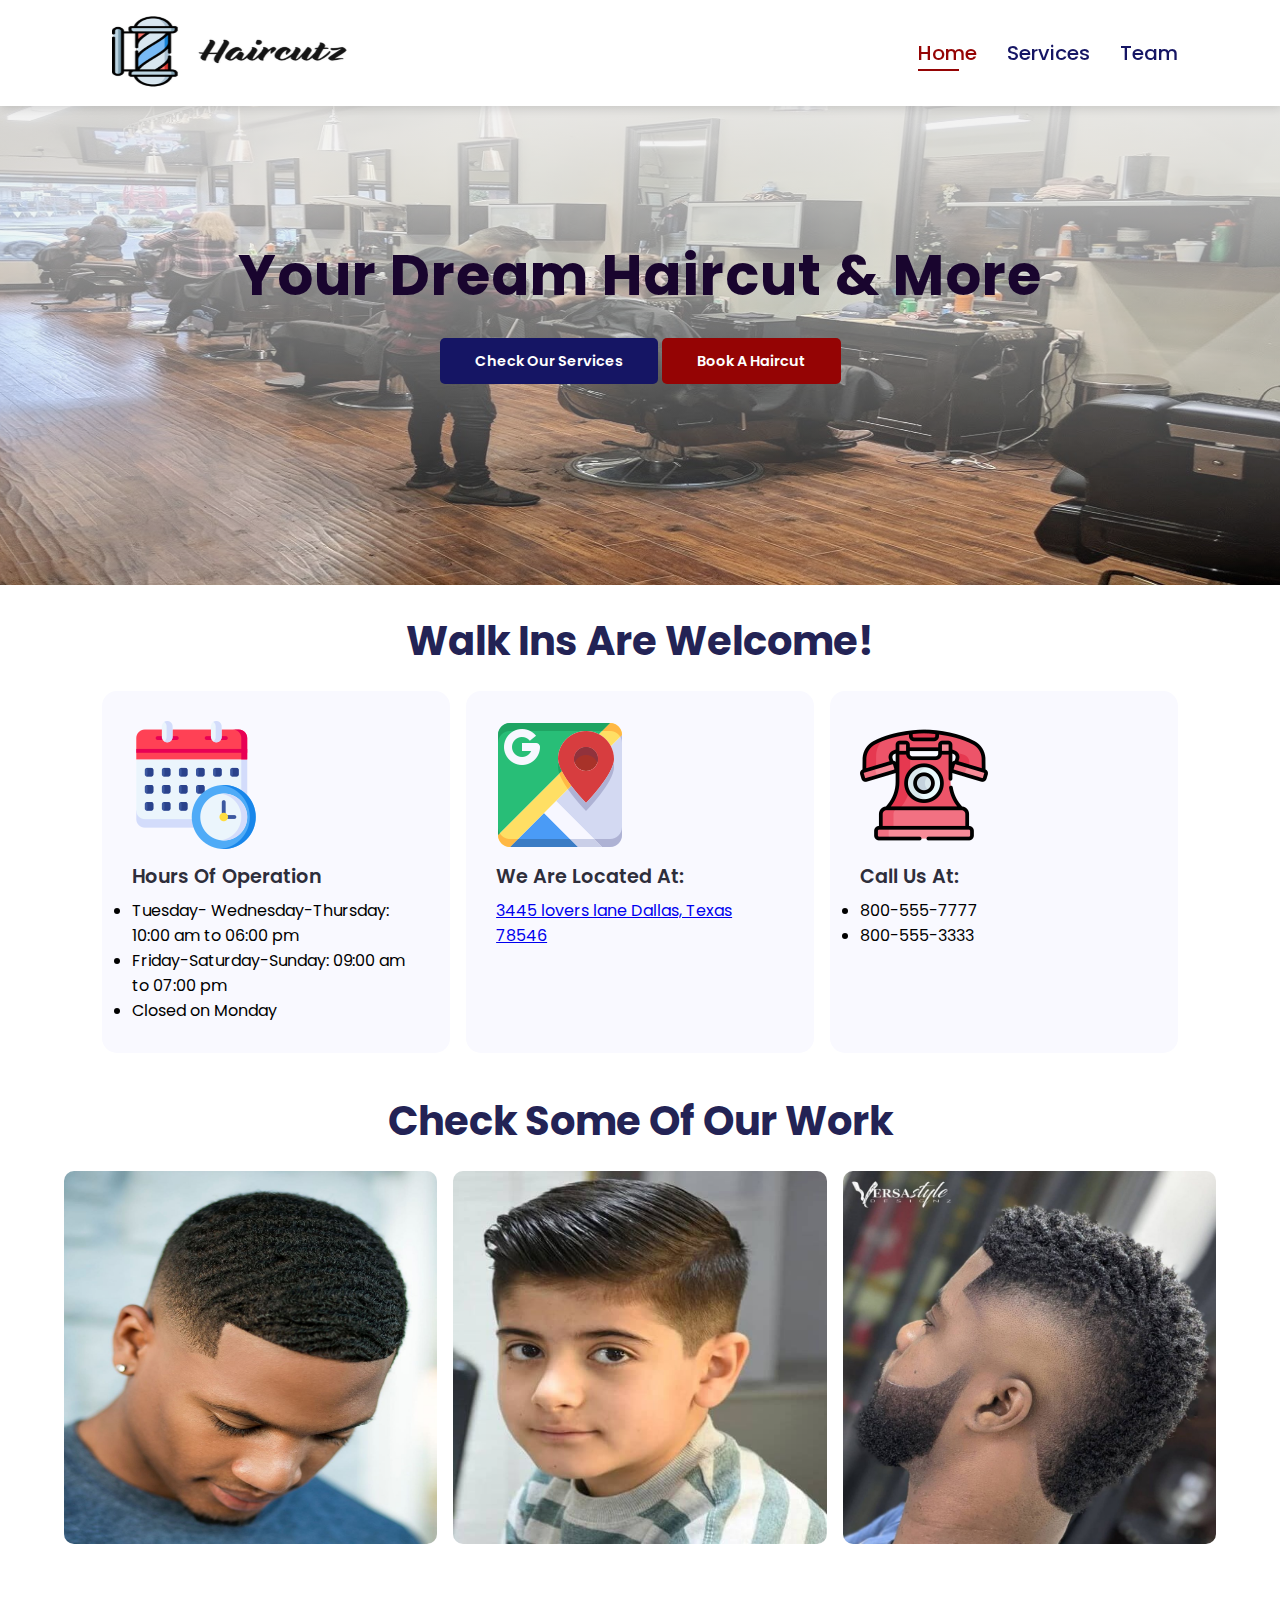
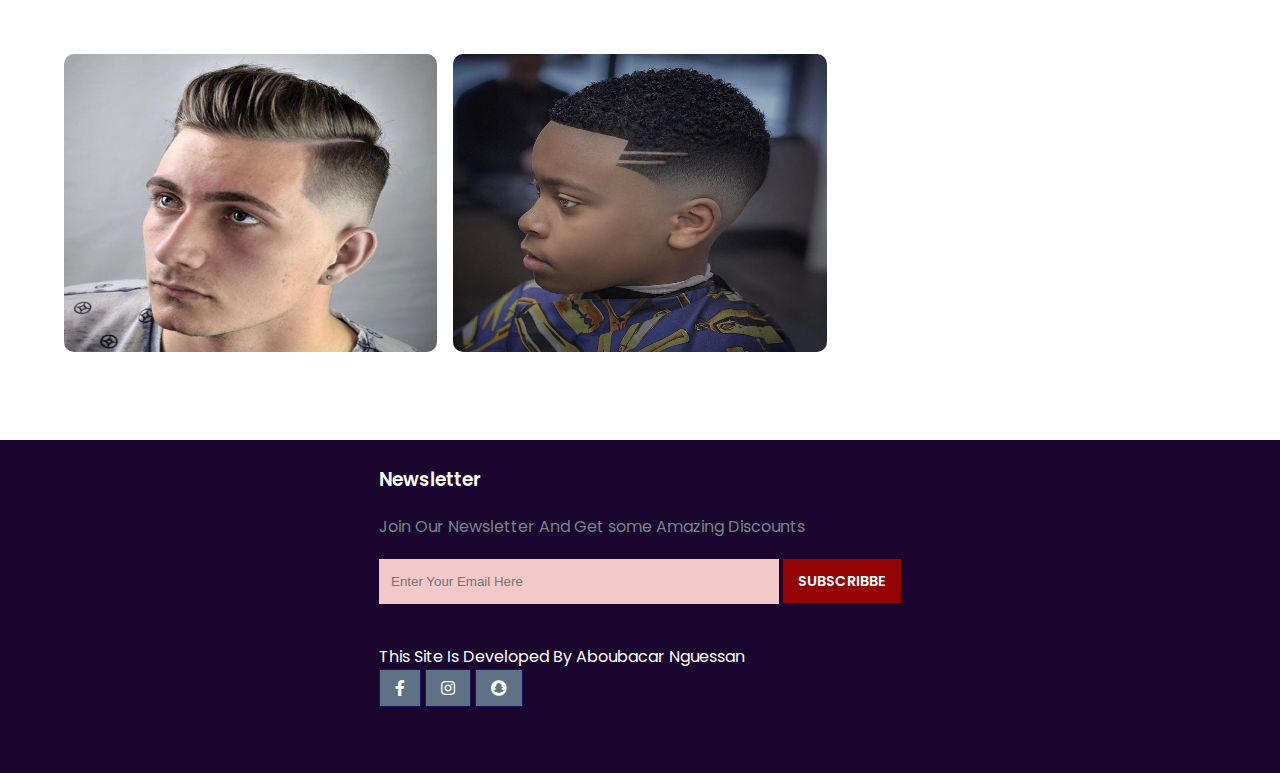
<file: index.html>
<!-- Aboubacar Nguessan -->
<!-- CSCE 3420 Internet Programming -->
<!-- Prof: Dr Sultan Al Saif-->
<!-- Project -->
<html>
    <head>
        <meta charset="UTF-8">
        <meta http-equiv="X-UA-Compatible" content="IE=edge"> 
        <meta name="viewport" content="width=device-width, initial-scale=1.0">
        <link rel="stylesheet" href="style.css">
        <link rel="stylesheet" href="https://pro.fontawesome.com/releases/v5.10.0/css/all.css">
        <link rel="icon" href="favicon.ico">
        <script src="https://code.jquery.com/jquery-3.6.0.min.js" integrity="sha256-/xUj+3OJU5yExlq6GSYGSHk7tPXikynS7ogEvDej/m4=" 
        crossorigin="anonymous"></script>
        
        <title>Haircutz_Home</title>
    </head>
    <body>
        <!--Navigation -->
        <nav>
            <img src="images/logo.jpeg" alt="logo">
            <div class="navigation">
                <ul id="navbar">
                    <li><a class="active" href="index.html">Home</a></li>
                    <li><a href="services.html">Services</a></li>
                    <li><a href="team.html">Team</a></li>
                </ul>
            </div>
        </nav>

        <!--Home -->

        <section id="home">
            <h2>Your Dream Haircut & More</h2>
           
            <div class="btn">
                <a class="blue" href="services.html">Check Our Services</a>
                <a class="red" href="#">Book A Haircut</a>
            </div>
            <!-- Book Appointment -->

            <div class="popup">
                <div class="close-btn">&times;</div>
                <div class="form">
                  <h4>Book Your Appointment</h4>
                  <div class="form-element">
                    <p><label>First & Last name:</label>
                      <input type="text" id="flName" placeholder="Enter Your First & last Name">
                    </p>
                    <p><label>E-mail:</label>
                      <input type="email" id="email" placeholder="Enter Your E-mail">
                    </p>
                    <p><label>Phone number:</label>
                      <input type="tel" id="phone" placeholder="Enter Your Phone Number">
                    </p>
                    <p><label for="barbers">Barber:</label>
                      <input type="text" name="barbers" placeholder="Select a Barber" list="barber-name">
                      <datalist id="barber-name">
                        <option>Aaron Smith</option>
                        <option>Jackie Yuan</option>
                        <option>Hamed Toure</option>
                        <option>Jay Johnson</option>
                      </datalist>
                    </p>
                    <p><label for="service">Service:</label>
                      <input type="text" name="service" placeholder="Select a Service" list="service-name">
                      <datalist id="service-name">
                        <option>Haircut</option>
                        <option>Buzz</option>
                        <option>Beard Details</option>
                        <option>Beard with Shave</option>
                        <option>Boys Cut (3 - 13 Years Old)</option>
                        <option>Shave</option>
                        <option>Head Shave</option>
                        <option>Haircut & Beard</option>
                        <option>Haircut & Beard with Shave</option>
                        <option>Haircut with Shave</option>
                      </datalist>
                    </p>
                    <p><label>Date:</label>
                      <input type="date">
                    </p>
                    <p><label for="hours">Time:</label>
                      <input type="text" name="hours" placeholder="Select a Time" list="hours">
                      <datalist id="hours">
                        <option>09:00 am</option>
                        <option>10:00 am</option>
                        <option>11:00 am </option>
                        <option>12:00 pm</option>
                        <option>01:00 pm</option>
                        <option>02:00 pm</option>
                        <option>03:00 pm</option>
                        <option>04:00 pm</option>
                        <option>05:00 pm</option>
                        <option>06:00 pm</option>
                        <option>07:00 pm</option>
                      </datalist>
                    </p>
                    <button type="button" class="button">Book Appointment</button>
                  </div>
                </div>
              </div>
              <div class="booked">
                <div class="close-btn2">&times;</div>
                  <h4>Your Appointment Is Confirmed</h4>
                  <p>See You Soon for your Celebrity Haircut!</p>
                </div>
        </section>

        <!--Info -->

        <section id="info">
            <h1>Walk Ins Are Welcome!</h1>
            
            <div class="inf-base">
                <div class="inf-box">
                    <img src="images/hours.png" alt="Calendar_Clock">
                    <h3>Hours Of Operation</h3>
                    <ul>
                        <li>Tuesday- Wednesday-Thursday: 10:00 am to 06:00 pm</li>
                        <li>Friday-Saturday-Sunday: 09:00 am to 07:00 pm</li>
                        <li>Closed on Monday</li>
                    </ul>
                </div>
                <div class="inf-box">
                    <img src="images/address.png" alt="Google_Map">
                    <h3>We Are Located At:</h3>
                    <p><a href="https://www.google.com/maps/search/3445+lovers+lane/@32.7178544,-96.5249768,15z/data=!3m1!4b1">
                        3445 lovers lane Dallas, Texas 78546</a></p>

                </div>
                <div class="inf-box">
                    <img src="images/phone.png" alt="Telephone">
                    <h3>Call Us At:</h3>
                    <ul>
                        <li>800-555-7777</li>
                        <li>800-555-3333</li>
                    </ul>
                </div>
            </div>
        </section>
         
<!--Styles -->

        <section id="styles">
            <h1 >Check Some Of Our Work</h1>
            <div class="styles-box">

                <div class="styles">
                    <img src="images/hairstyle1.jpg" alt="Hairstyle1">
                </div>
                <div class="styles">
                    <img src="images/hairstyle5.jpg" alt="Hairstyle5">
                </div>
                <div class="styles">
                    <img src="images/hairstyle2.jpg" alt="Hairstyle2">
                </div>
                <div class="styles">
                    <img src="images/hairstyle4.jpg" alt="Hairstyle4">
                </div>
                <div class="styles">
                    <img src="images/hairstyle6.jpg" alt="Hairstyle6">
                </div>
                
            </div>
        </section>

        <footer>
            <div class="footer-col">
                <h3>Newsletter</h3>
                <p>Join Our Newsletter And Get some Amazing Discounts</p>
                <div class="subscribe">
                    <input type="text" placeholder="Enter Your Email Here">
                    <a href="#" class="red">SUBSCRIBBE</a>
                </div>
                <div class="copyright">
                    <p>This Site Is Developed By Aboubacar Nguessan</p>
                    <div class="member-links">
                        <i class="fab fa-facebook-f"></i>
                        <i class="fab fa-instagram"></i>
                        <i class="fab fa-snapchat"></i>
                    </div>
                </div>
            </div>
           
        </footer>


    </body>
    <script src="script.js"></script>
</html>
</file>
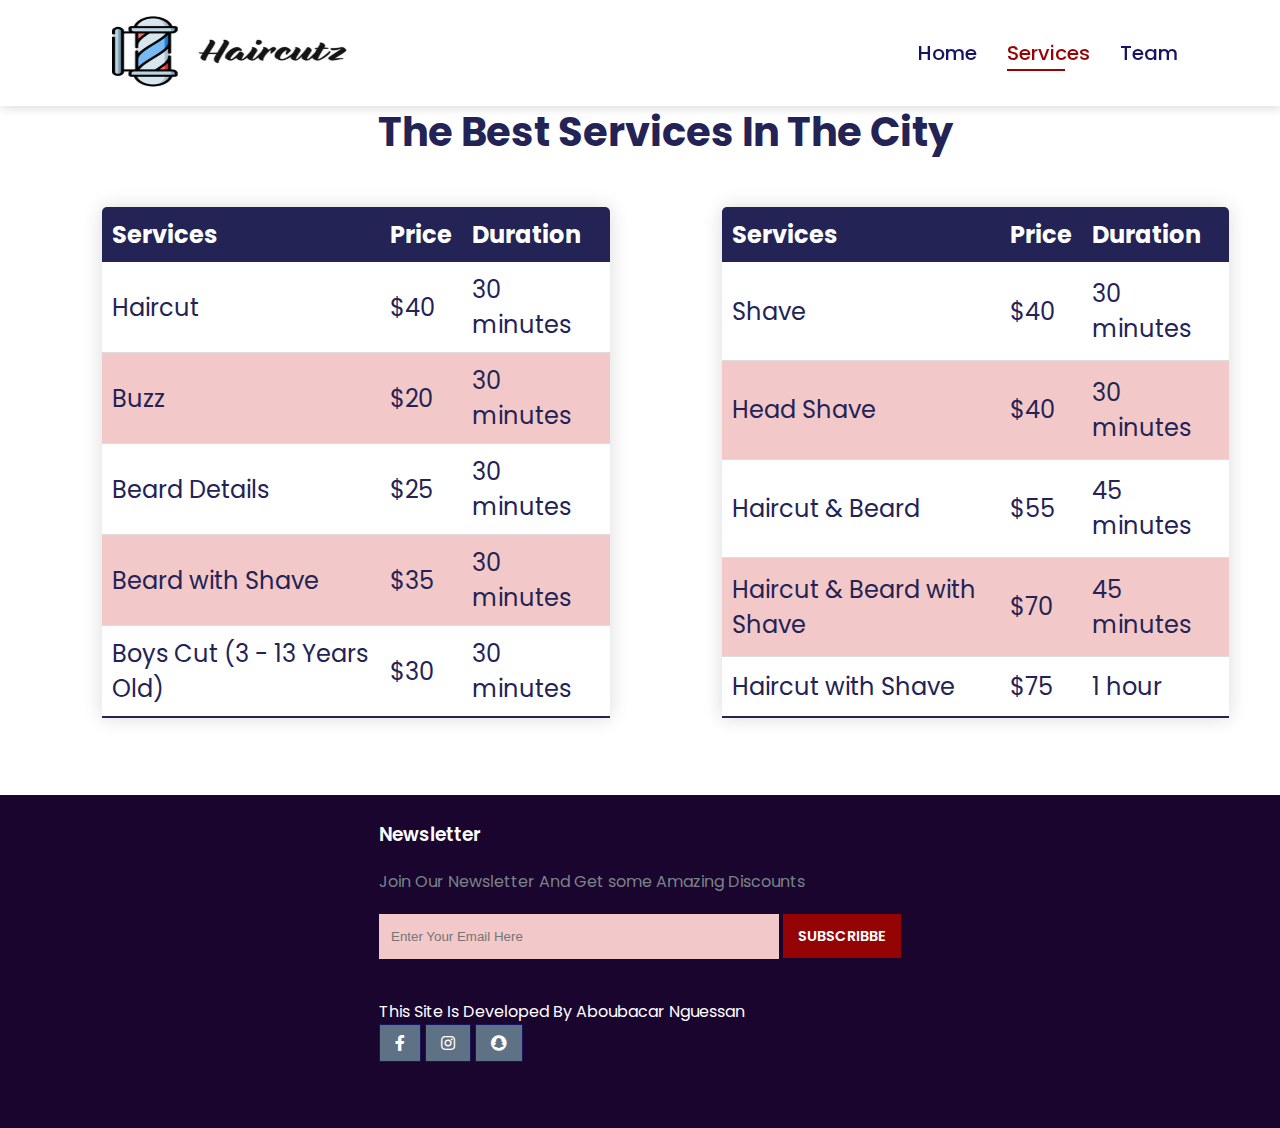
<file: services.html>
<!-- Aboubacar Nguessan -->
<!-- CSCE 3420 Internet Programming -->
<!-- Prof: Dr Sultan Al Saif-->
<!-- Project -->
<html>
    <head>
        <meta charset="UTF-8">
        <meta http-equiv="X-UA-Compatible" content="IE=edge"> 
        <meta name="viewport" content="width=device-width, initial-scale=1.0">
        <link rel="stylesheet" href="style.css">
        <link rel="stylesheet" href="https://pro.fontawesome.com/releases/v5.10.0/css/all.css">
        <link rel="icon" href="favicon.ico">
        <script src="https://code.jquery.com/jquery-3.6.0.min.js" integrity="sha256-/xUj+3OJU5yExlq6GSYGSHk7tPXikynS7ogEvDej/m4=" 
        crossorigin="anonymous"></script>
        <title>Haircutz_Services</title>
    </head>
    <body>
        <!--Navigation -->
        <nav>
            <img src="images/logo.jpeg" alt="logo">
            <div class="navigation">
                <ul id="navbar">
                    <li><a href="index.html">Home</a></li>
                    <li><a class="active"  href="services.html">Services</a></li>
                    <li><a href="team.html">Team</a></li>
                </ul>               
            </div>
        </nav>
        <section id="service">
            <h1>The Best Services In The City</h1>
            <div class="ser-box">
        <table class="table">
            <thead>
                <tr>
                    <th>Services</th>
                    <th>Price</th>
                    <th>Duration</th>
                </tr>
            </thead>
            <tbody>
                <tr>
                    <td>Haircut</td>
                    <td>$40</td>
                    <td>30 minutes</td>
                </tr>
                <tr>
                    <td>Buzz</td>
                    <td>$20</td>
                    <td>30 minutes</td>
                </tr>
                <tr>
                    <td>Beard Details</td>
                    <td>$25</td>
                    <td>30 minutes</td>
                </tr>
                <tr>
                    <td>Beard with Shave</td>
                    <td>$35</td>
                    <td>30 minutes</td>
                </tr>
                <tr>
                    <td>Boys Cut (3 - 13 Years Old)</td>
                    <td>$30</td>
                    <td>30 minutes</td>
                </tr>
            </tbody>
        </table>
        <table class="table">
            <thead>
                <tr>
                    <th>Services</th>
                    <th>Price</th>
                    <th>Duration</th>
                </tr>
            </thead>
            <tbody>
                <tr>
                    <td>Shave</td>
                    <td>$40</td>
                    <td>30 minutes</td>
                </tr>
                <tr>
                    <td>Head Shave</td>
                    <td>$40</td>
                    <td>30 minutes</td>
                </tr>
                <tr>
                    <td>Haircut & Beard</td>
                    <td>$55</td>
                    <td>45 minutes</td>
                </tr>
                <tr>
                    <td>Haircut & Beard with Shave</td>
                    <td>$70</td>
                    <td>45 minutes</td>
                </tr>
                <tr>
                    <td>Haircut with Shave</td>
                    <td>$75</td>
                    <td>1 hour</td>
                </tr>
            </tbody>
        </table>
    </div>
    </section>




        <footer>
            <div class="footer-col">
                <h3>Newsletter</h3>
                <p>Join Our Newsletter And Get some Amazing Discounts</p>
                <div class="subscribe">
                    <input type="text" placeholder="Enter Your Email Here">
                    <a href="#" class="red">SUBSCRIBBE</a>
                </div>
                <div class="copyright">
                    <p>This Site Is Developed By Aboubacar Nguessan</p>
                    <div class="member-links">
                        <i class="fab fa-facebook-f"></i>
                        <i class="fab fa-instagram"></i>
                        <i class="fab fa-snapchat"></i>
                    </div>
                </div>
            </div>
           
        </footer>
    </body>
    <script src="script.js"></script>
    </html>
</file>
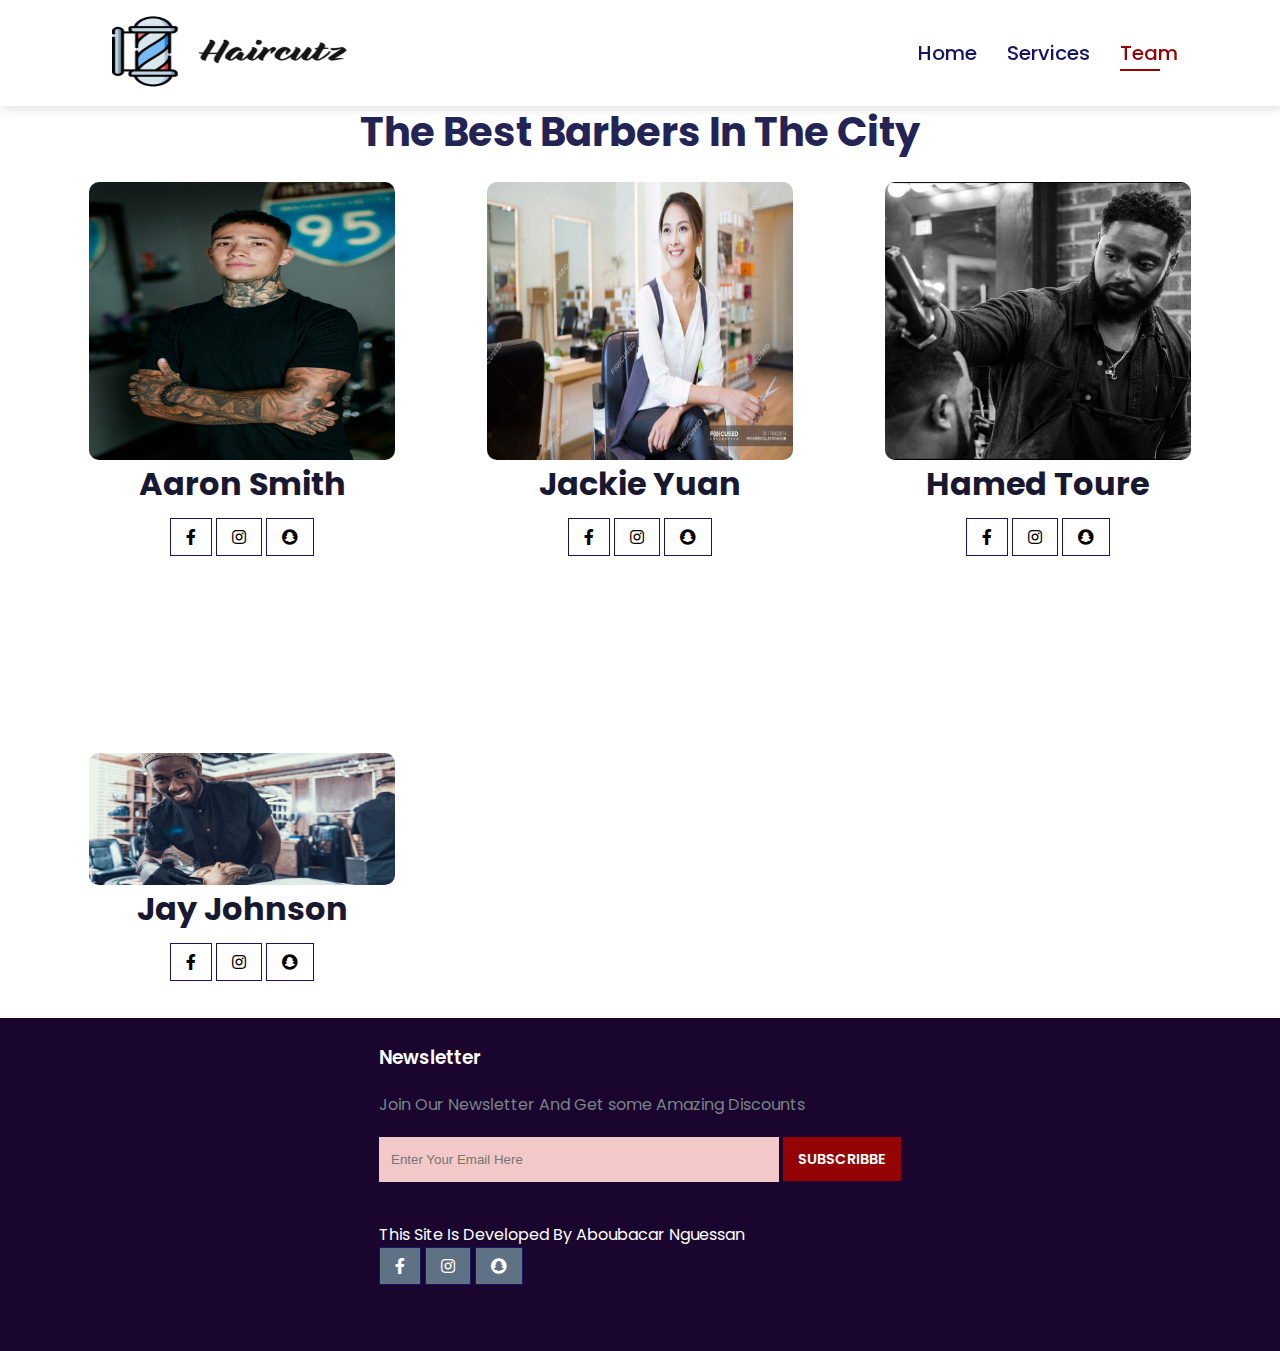
<file: team.html>
<!-- Aboubacar Nguessan -->
<!-- CSCE 3420 Internet Programming -->
<!-- Prof: Dr Sultan Al Saif-->
<!-- Project -->
<html>
    <head>
        <meta charset="UTF-8">
        <meta http-equiv="X-UA-Compatible" content="IE=edge"> 
        <meta name="viewport" content="width=device-width, initial-scale=1.0">
        <link rel="stylesheet" href="style.css">
        <link rel="stylesheet" href="https://pro.fontawesome.com/releases/v5.10.0/css/all.css">
        <link rel="icon" href="favicon.ico">
        <script src="https://code.jquery.com/jquery-3.6.0.min.js" integrity="sha256-/xUj+3OJU5yExlq6GSYGSHk7tPXikynS7ogEvDej/m4=" 
        crossorigin="anonymous"></script>
        
        <title>Haircutz_Team</title>
    </head>
    <body>
        <nav>
            <img src="images/logo.jpeg" alt="logo">
            <div class="navigation">
                <ul id="navbar">
                    <li><a href="index.html">Home</a></li>
                    <li><a href="services.html">Services</a></li>
                    <li><a class="active"  href="team.html">Team</a></li>
                </ul>
            </div>
        </nav>

         <!--Team -->
         <section id="team">
            <h1>The Best Barbers In The City</h1>
            <div class="team-box">
                <div class="member">
                    <img src="images/barber1.jpg" alt="Team_Member1">
                    <h6>Aaron Smith</h6>
                    <div class="member-links">
                        <i class="fab fa-facebook-f"></i>
                        <i class="fab fa-instagram"></i>
                        <i class="fab fa-snapchat"></i>
                    </div>
                </div>
                <div class="member">
                    <img src="images/barber3.jpg" alt="Team_Member2">
                    <h6>Jackie Yuan</h6>
                    <div class="member-links">
                        <i class="fab fa-facebook-f"></i>
                        <i class="fab fa-instagram"></i>
                        <i class="fab fa-snapchat"></i>
                    </div>
                </div>
                <div class="member">
                    <img src="images/barber2.jpg" alt="Team_Member3">
                    <h6>Hamed Toure</h6>
                    <div class="member-links">
                        <i class="fab fa-facebook-f"></i>
                        <i class="fab fa-instagram"></i>
                        <i class="fab fa-snapchat"></i>
                    </div>
                </div>
                <div class="member">
                    <img src="images/barber4.jpg" alt="Team_Member4">
                    <h6>Jay Johnson</h6>
                    <div class="member-links">
                        <i class="fab fa-facebook-f"></i>
                        <i class="fab fa-instagram"></i>
                        <i class="fab fa-snapchat"></i>
                    </div>
                </div>
            </div>
        </section>

        <footer>
            <div class="footer-col">
                <h3>Newsletter</h3>
                <p>Join Our Newsletter And Get some Amazing Discounts</p>
                <div class="subscribe">
                    <input type="text" placeholder="Enter Your Email Here">
                    <a href="#" class="red">SUBSCRIBBE</a>
                </div>
                <div class="copyright">
                    <p>This Site Is Developed By Aboubacar Nguessan</p>
                    <div class="member-links">
                        <i class="fab fa-facebook-f"></i>
                        <i class="fab fa-instagram"></i>
                        <i class="fab fa-snapchat"></i>
                    </div>
                </div>
            </div>
        </footer>
    </body>
    <script src="script.js"></script>
    </html>
</file>
<file: style.css>
@import url('https://fonts.googleapis.com/css2?family=Poppins:wght@100;200;300;400;500;600;700;800;900&display=swap');
*{
    margin: 0;
    padding: 0;
    box-sizing: border-box;
}

body{
    font-family: 'Poppins', sans-serif;
}

h1{
    font-size: 2.5rem;
    font-weight: 700;
    color: rgb(35, 35, 85);
}

span{
    font-size: .9rem;
    color: #757373;
}

h6{
    font-size: 2rem;
    color: rgb(24, 24, 49);
}

/* Navigation*/

nav{
    position: fixed;
    width: 100%;
    background-color: #fff;
    display: flex;
    flex-direction: row;
    justify-content: space-between;
    align-items: center;
    padding: 1vw 8vw;
    box-shadow: 2px 2px 10px rgba(0, 0, 0, 0.15);
    z-index: 999;
}

nav img{
    width: 250px ;
    height: 80px;
    cursor: pointer;
}

nav .navigation{
    display: flex;
}

#menu-btn{
    width: 30px;
    height: 30px;
    display: none;
}

#menu-close{
    display: none;
}

nav .navigation ul{
    display: flex;
    justify-content: flex-end;
    align-items: center;
}

nav .navigation ul li{
    list-style: none;
    margin-left: 30px;
    
}

nav .navigation ul li a{
    text-decoration: none;
    color: rgb(21, 21, 100);
    font-size: 20px;
    font-weight: 500;
    transition: 0.3s ease;
}

#navbar li a{
    position: relative;
}
#navbar li a:hover,
#navbar li a.active{
    color: #950404;
 }

#navbar li a.active::after,
#navbar li a:hover::after{
    content: "";
    width: 70%;
    height: 2px;
    background: #950404 ;
    position: absolute;
    bottom: -4px;
    left:0px

}


/* Home/index */

#home{
    background-image: linear-gradient(rgba(255,255,255,1), rgba(240,240,240,1) 5%, rgba(0,0,0,0) ),url("images/carousel2.jpg");
    width: 100%;
    height: 65vh;
    background-size: cover;
    background-position: center;
    display: flex;
    flex-direction: column;
    justify-content: center;
    align-items: center;
    text-align: center;
    padding-top: 20px;
}

#home h2{
    color: rgb(25, 5, 46);
    font-size: 3.5rem;
    letter-spacing: 1px;
}

#home h2:hover,
#info h1:hover,
#styles h1:hover,
#team h1:hover,
#service h1:hover{
    color: #950404;
}

#home .btn{
    margin-top: 30px;
}

#home a{
    text-decoration: none;
    font-size: 0.9rem;
    padding: 13px 35px;
    background-color: #fff;
    font-weight: 600;
    border-radius: 5px;
}

#home a.blue{
    color: #fff;
    background: rgb(21, 21, 100);
    transition: 0.3s ease;
}

#home a.blue:hover{
    color: rgb(21, 21, 100);
    background: #fff;
}

#home a.red{
    color: #fff;
    background: #950404;
    transition: 0.3s ease;
}

#home a.red:hover{
    color: rgb(21, 21, 100);
    background: #fff;
}

/*Book Appointment*/
.popup{
     position:absolute;
    margin-top: 30px;
    top: -150%;
    left: 50%;
    opacity: 0;
    transform: translate(-50%, -50%) scale(1.25);
    width: 400px;
    padding: 20px;
    background: #fff;
    box-shadow: 2px 2px 5px 5px rgba(0, 0, 0, 0.15);
    border-radius: 10px;
    transition: top 0ms ease-in-out 200ms,
                opacity 200ms ease-in-out 0ms,
                transform 200ms ease-in-out 0ms;
    z-index: 1000 !important;
  }

  .booked{
    position: absolute;
    top: -150%;
    left: 50%;
    opacity: 0;
    transform: translate(-50%, -50%) scale(1.25);
    width: 400px;
    height: 150px;
    padding: 10px 30px;
    background: #fff;
    box-shadow: 2px 2px 5px 5px rgba(0, 0, 0, 0.15);
    border-radius: 10px;
    transition: top 0ms ease-in-out 200ms,
                opacity 200ms ease-in-out 0ms,
                transform 200ms ease-in-out 0ms;
  }
  .popup.active,
  .booked.active{
    top: 50%;
    opacity: 1;
    transform: translate(-50%, -50%) scale(1);
    transition: top 0ms ease-in-out 0ms,
                opacity 200ms ease-in-out 0ms,
                transform 200ms ease-in-out 0ms;
    
  }
  
  .popup .close-btn,
  .booked .close-btn2{
    position: absolute;
    top: 10px;
    right: 15px;
    width: 15px;
    height: 15px;
    background: rgb(21, 21, 100);
    color: #eee;
    text-align: center;
    line-height: 15px;
    border-radius: 15px;
    cursor: pointer;
  }
   .popup .form h4,
   .booked h4 p{
    color:rgb(21, 21, 100);

   }

   .booked p{
       padding: 20px;
   }
  
  .popup .form .form-element{
    margin: 15px ;
  }
  .popup .form .form-element label{
    font-size: 16px;
    color: #222;
  }
  .popup .form .form-element input{
    margin-top: 5px;
    width: 100%;
    display:block;
    padding:10px;
    outline: none;
    border: 1px solid #aaa;
    border-radius: 5px;
  }
  .popup .form .form-element button{
    width: 80%;
    height: 40px;
    margin-top: 20px;
    border: none;
    outline: none;
    font-size: 15px;
    background: rgb(21, 21, 100);
    color: #f5f5f5;
    border-radius: 10px;
    cursor: pointer;
  }
  

/* Info/index */

#info{
    padding: 2vw 8vw 2vw 8vw;
    text-align: center;
}

#info .inf-base{
    display: grid;
    grid-template-columns: repeat(auto-fit, minmax(320px, 1fr));
    grid-gap: 1rem;
    margin-top: 20px;

}

#info .inf-box{
    background: #F9F9FF;
    text-align: start;
    border-radius: 15px;
    padding: 30px;
}

#info .inf-box h3{
    font-size: 1.2rem;
    font-weight: 600;
    color: rgb(46, 46, 59);
    padding: 13px 0 7px 0;
}

#info .inf-box p{
    font-size: 1rem;
    font-weight: 400;
    color: rgb(65, 65, 195);
    
}

#info ul li:hover{
    color: #950404;
}


/* Styles/index */

#styles{
    padding: 1vw 5vw;
    text-align: center;
}



#styles .styles-box{
    display: grid;
    grid-template-columns: repeat(auto-fit, minmax(320px, 1fr));
    grid-gap: 1rem;
    margin-top: 20px;
}

#styles .styles img{
    width: 100%;
    height: 80%;
    background-size: cover;
    background-position: center;
    border-radius: 10px;
}

/* Services */

#service{
    padding: 8vw 4vw 4vw 8vw;
}

#service h1{
    text-align: center;
}

#service .ser-box{
    display: grid;
    grid-template-columns: repeat(auto-fit, minmax(320px, 1fr));
    grid-gap: 7rem;
    margin-top: 20px;
}

#service .ser-box .table{
    border-collapse: collapse;
    margin: 25px 0;
    font-size: 1.5rem;
    min-width: 400px;
    border-radius: 5px 5px 0 0;
    overflow: hidden;
    box-shadow: 0 0 20px rgba(0, 0, 0, 0.15);
}

#service .ser-box .table thead tr{
    background-color: rgb(35, 35, 85);
    color: #fff;
    text-align: left;
    
}

#service .ser-box .table th,
#service .ser-box .table td{
    padding: 10px 10px;
}

#service .ser-box .table td{
    color: rgb(35, 35, 85);
}

#service .ser-box .table tbody tr{
    border-bottom: 1px solid #dddddd;
}

#service .ser-box .table tbody tr:nth-of-type(even){
    background-color: #f3c8c8;
}

#service .ser-box .table tbody tr:last-of-type{
    border-bottom:2px solid rgb(35, 35, 85) ;
}

/* Team */

#team{
    padding: 8vw 4vw 0 4vw;
    text-align: center;
}

#team .team-box{
    display: grid;
    grid-template-columns: repeat(auto-fit, minmax(320px, 1fr));
    grid-gap: 1rem;
    margin-top: 20px;
}



#team .member img{
    width: 80%;
    height: 50%;
    background-size: cover;
    background-position: center;
    border-radius: 10px;
}

.member-links{
    margin-top: 10px;
}

.member-links i{
    padding: 10px 15px;
    border: 1px solid rgb(21, 21, 100);
    cursor: pointer;
    transition: 0.3s ease ;
}

.member-links i:hover{
    background: rgb(21, 21, 100) ;
    color: #fff;
    border: 1px solid rgb(21, 21, 100);
    cursor: pointer;
}

/* Footer */

footer{
    padding: 2vw;
    background-color: rgb(25, 5, 46);
    display: flex;
    justify-content: center;
}

footer .footer-col{
    padding-bottom: 40px;
}

footer h3{
    color: #fff;
    font-weight: 600;
    padding-bottom: 20px;
}

footer p{
    color: #7b838a;
}

footer .subscribe{
    margin-top: 20px;
}

footer input{
    width: 400px;
    padding: 15px 12px;
    background: #f3c8c8;
    border: none;
    outline: none;
    color: #fff;
}

footer .subscribe a{
    text-decoration: none;
    font-size: 0.9rem;
    padding: 12px 15px;
    background-color: #fff;
    font-weight: 600;
}

footer .subscribe a.red{
    color: #fff;
    background: #950404;
    transition: 0.3s ease;
}

footer .subscribe a.red:hover{
    color: rgb(21, 21, 100);
    background: #fff;
}

footer .copyright{
    margin-top: 40px;
    width: 100%;
}

footer .copyright p{
    color: #fff;
}

footer .copyright .member-links{
    margin-top: 0px;
}

footer .copyright .member-links i{
    background-color: #5f7185;
    color: #fff;
}

footer .copyright .member-links i:hover{
    background-color: #950404;
    color: #2c2c2c;
}

/* Aboubacar Nguessan 
CSCE 3420 Internet Programming 
Prof: Dr Sultan Al Saif
Project */
</file>
